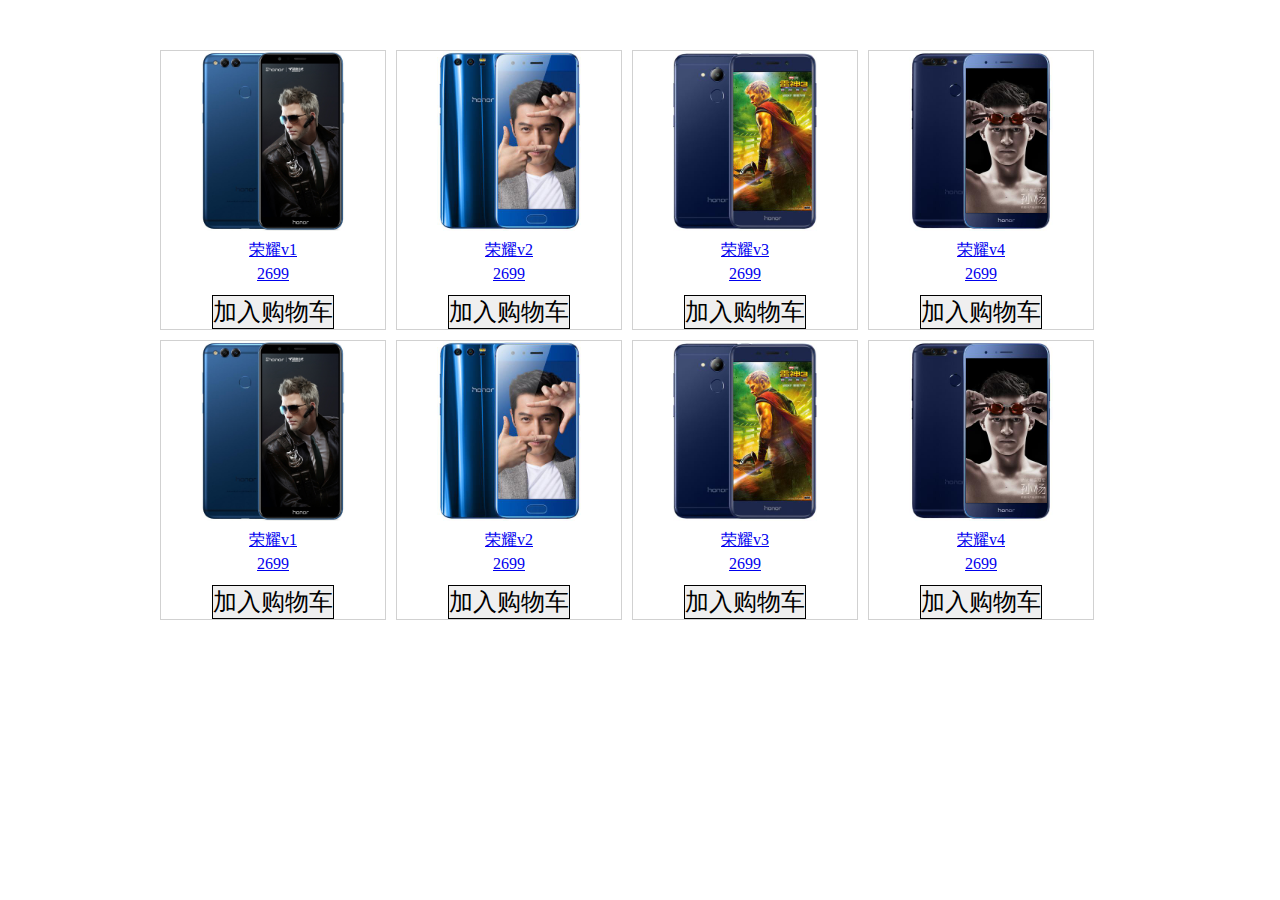
<file: ajax.html>
<!DOCTYPE html>
<html>
	<head>
		<meta charset="UTF-8">
		<title></title>
	</head>
	<style>
		*{
			border: 0;
			padding: 0;
			margin: 0;
		}

		ul,li,ol{
			list-style-type: none;
		}
		.shoplist{
			width: 960px;
			display: block;
			margin: 50px auto 0;
		}
		.shoplist > li{
			width: 224px;
			/*height: 334px;*/
			border: 1px solid #d1d1d1;
			text-align: center;
			float: left;
			margin-right: 10px;
			margin-bottom: 10px;
		}
		.shoplist > li button{
			font-size: 24px;
			margin-top: 10px;
			cursor: pointer;
			border: 1px solid #000;
		}
		.shoplist > li img{
			height: 180px;
			display: inline-block;
		}
		.shoplist > li p{
			width: 100%;
			height: 20px;
			margin-top: 5px;
		}

	</style>
	<body>
		<ul class="shoplist">
			<!--<li>
				<a href="page.html">
					<img src="img/1.jpg" alt="" />
					<p>小米1</p>
					<p>890</p>
				</a>
				<button>加入购物车</button>
			</li>-->
		</ul>
	</body>
</html>
<script src="js/jquery-1.11.1.js"></script>
<script>
	window.onload = function(){
		$.ajax({
			type:"get",
			url:"ajax.json",
			success:function(json){
				var str = "";
				var html = "";
				for(var attr in json){
					str += `<span cname='${attr}'>${json[attr].name}</span>`;
					for(var i = 0 ; i < json[attr].list.length ; i++){
						var pro = json[attr].list[i];
//						console.log(pro)
						html += `<li>
							<a href="page.html">
								<img src="img/${pro.src}" alt="" />
								<p>${pro.name}</p>
								<p>${pro.price}</p>
							</a>
							<button>加入购物车</button>
						</li>`
					}
					$(".nav").html(str);
					$(".shoplist").html(html);
				}
			}
		})
	}
</script>
</file>
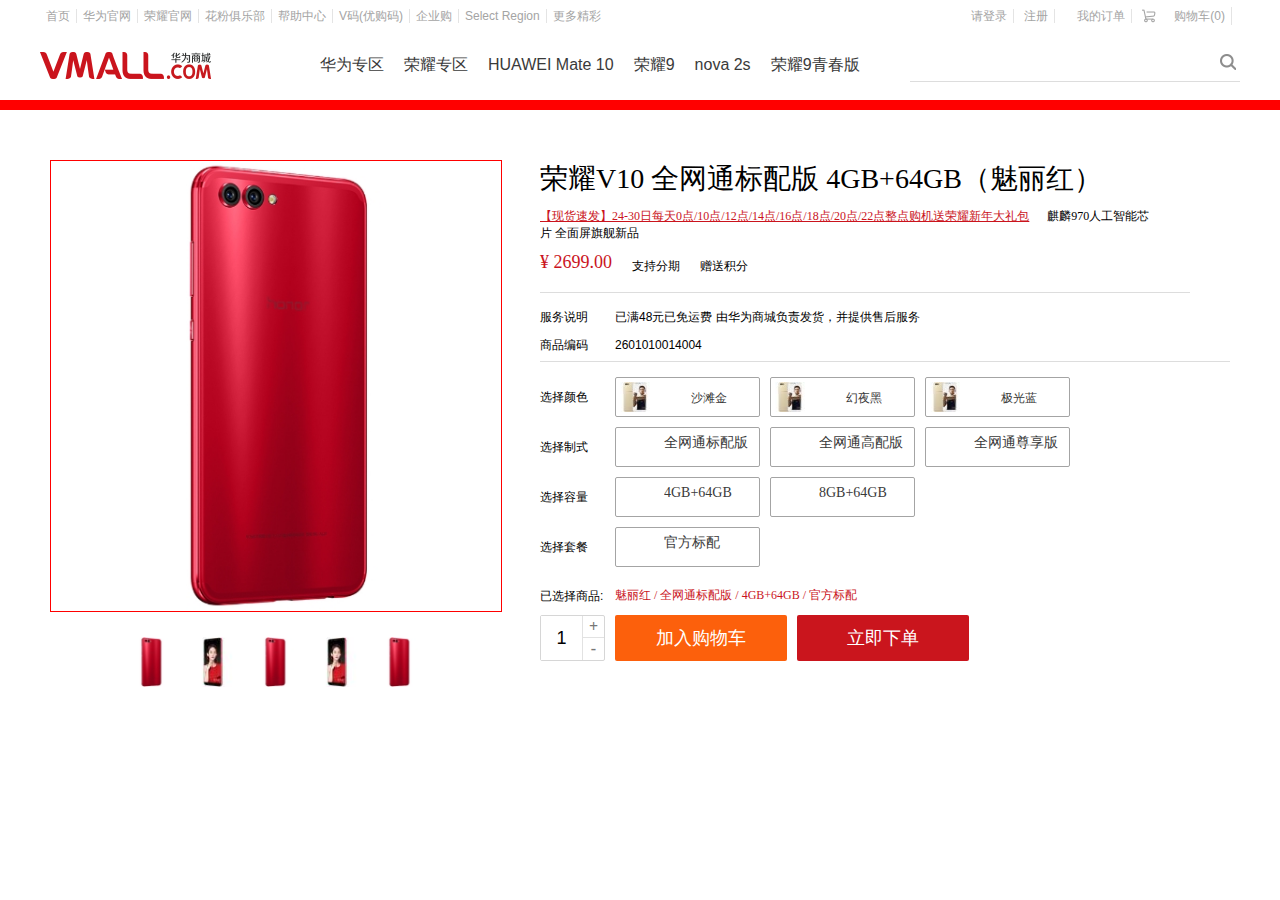
<file: detail.html>
<!DOCTYPE html>
<html>
	<head>
		<meta charset="UTF-8">
		<title></title>
	</head>
	<link rel="stylesheet" type="text/css" href="css/detail.css"/>
	<script src="js/jquery-1.11.1.js"></script>
	<script src="js/myCookie.js"></script>
	<script src="js/detail.js"></script>
	<body>
		<div id="dhl">
		<div id="dhl-con">			
			<div id="L">
				<ul class="left">
					<li><a>首页</a></li>
					<li><a>华为官网</a></li>
					<li><a>荣耀官网</a></li>
					<li><a>花粉俱乐部</a></li>
					<li><a>帮助中心</a></li>
					<li><a>V码(优购码)</a></li>
					<li><a>企业购</a></li>
					<li><a>Select Region</a></li>
					<li><a class="last">更多精彩</a></li>
				</ul>
			</div>
			<div id="R">
				<ul class="right">
					<li><a href="login.html">请登录</a>  
						<a href="regist.html">注册</a> </li>
					<li><a>我的订单</a></li>
					<li>
						<a style="display: inline-block;">
							<!--display:inline-block-->
							<div class="gwcc">
								<img src="img/icon-common.png"/>
							</div>
						<span class="gwc">购物车(<span>0</span>)</span>
						</a>
					</li>
				</ul>
			</div>
		</div>
	</div>
	
	
<!--header-->
	<div id="header">
		<div id="header-con">
			<div class="zuo">
				<img class="img-logo" src="img/logo.png"/>
				<ul>
					<li><a>华为专区</a></li>
					<li><a>荣耀专区</a></li>
					<li><a>HUAWEI Mate 10</a></li>
					<li><a>荣耀9</a></li>
					<li><a>nova 2s</a></li>
					<li><a>荣耀9青春版</a></li>
				</ul>
			</div>
			<div class="you">
				<div class="search">
					<div class="search-bar">
						<div class="search-bar-form">
						<form method="get">
							<input type="text" class="txt"/>
							<input type="submit" class="btn" value="搜索" />
							<input type="hidden" id="channelType" name="channelType" value="0">
							<input type="hidden" id="default-search" value="HUAWEI Mate 10 荣耀V10">
						</form>
					</div>
					</div>
				</div>
			</div>
		</div>
	</div>
	<div class="tiao"></div>
	
	<div id="pro">
		<div class="pro-left">
			<div class="le-con">
				<div class="top">
					<div class="t1">
						<div class="t2">
							<img src="img/3t.jpg" class="d1"/>
							<img src="img/t4.jpg" class="d1"/>
							<img src="img/3t.jpg" class="d1"/>
							<img src="img/t4.jpg" class="d1"/>
							<img src="img/3t.jpg" class="d1"/>
							<div id="mask"></div>
						</div>
					</div>		
				</div>
				
				
				<div class="bot">
					<div class="boo">
						<ul>
							<li><a><img src="img/3di.jpg"/></a></li>
							<li><a><img src="img/di4.jpg"/></a></li>
							<li><a><img src="img/3di.jpg"/></a></li>
							<li><a><img src="img/di4.jpg"/></a></li>
							<li><a><img src="img/3di.jpg"/></a></li>
						</ul>
					</div>		
				</div>
				
			</div>
			<div id="big">
				<img src="img/3da.jpg" class="bigImage" style="display: block;"/>
				<img src="img/da4.jpg" class="bigImage"/>
				<img src="img/3da.jpg" class="bigImage"/>
				<img src="img/da4.jpg" class="bigImage"/>
				<img src="img/3da.jpg" class="bigImage"/>
				
			</div>
		</div>
		
		
		<div class="pro-right">
			<div class="ri-con">
				<div class="comma">
					<div class="meta">
						<h1>荣耀V10 全网通标配版 4GB+64GB（魅丽红）</h1>
						<div class="slogan">
							<a>【现货速发】24-30日每天0点/10点/12点/14点/16点/18点/20点/22点整点购机送荣耀新年大礼包</a>
							<span>麒麟970人工智能芯片 全面屏旗舰新品</span>
						</div>
						
						
						
						<div class="price">
							<div class="money">
								<span class="qian">¥ 2699.00</span>
							</div>
							<div class="accti">
								<div class="ac">
									<ul>
										<li>
											<span class="">支持分期</span>
										</li>
										<li><span class="">赠送积分</span></li>
									</ul>
								</div>
							</div>
							
						</div>
						
						<div class="line"></div>
					</div>
					

					<div class="pull">
						<label>服务说明</label>
						<div class="f1">
							<div class="pro-des">
								<p>已满48元已免运费
								由华为商城负责发货，并提供售后服务</p>
							</div>
						</div>
					</div>
					<span class="clear"></span>
					
					
					
					<div class="des">
						<label>商品编码</label>
						<div class="f1">
							<div class="pro-des">
								2601010014004
							</div>
						</div>
					</div>
								
					<div class="line1"></div>
					
					<div class="pro-sku">
						<dl>
							<label>选择颜色</label>
							<div class="pro1">
								<ul>
									<li>
										<div class="sku">
											<a href="">
												<img src="img/11.jpg"/>
												<p>
													<span id="vv">沙滩金</span>
												</p>
											</a>
										</div>
									</li>
									
									<li>
										<div class="sku">
											<a href="">
												<img src="img/11.jpg"/>
												<p>
													<span id="vv">幻夜黑</span>
												</p>
											</a>
										</div>
									</li>
									
									<li>
										<div class="sku">
											<a href="">
												<img src="img/11.jpg"/>
												<p>
													<span id="vv">极光蓝</span>
												</p>
											</a>
										</div>
									</li>
								</ul>
							</div>
						</dl>
						<dl>
							<label>选择制式</label>
							<div class="pro1">
								<ul>
									<li>
										<div class="sku">
											<a href="">
												<p>
													<span id="cc">全网通标配版</span>
												</p>
											</a>
										</div>
									</li>
									
									<li>
										<div class="sku">
											<a href="">
												<p>
													<span id="cc">全网通高配版</span>
												</p>
											</a>
										</div>
									</li>
									
									<li>
										<div class="sku">
											<a href="">
												<p>
													<span id="cc">全网通尊享版</span>
												</p>
											</a>
										</div>
									</li>
								</ul>
							</div>
						</dl>
						<dl>
							<label>选择容量</label>
							<div class="pro1">
								<ul>
									<li>
										<div class="sku">
											<a href="">
												<p>
													<span id="cc">4GB+64GB</span>
												</p>
											</a>
										</div>
									</li>
									
									<li>
										<div class="sku">
											<a href="">
												<p>
													<span id="cc">8GB+64GB</span>
												</p>
											</a>
										</div>
									</li>
								</ul>
							</div>
						</dl>
						<dl>
							<label>选择套餐</label>
							<div class="pro1">
								<ul>
									<li>
										<div class="sku">
											<a href="">
												<p>
													<span id="cc">官方标配</span>
												</p>
											</a>
										</div>
									</li>
								</ul>
							</div>
						</dl>
					</div>
					
					<div class="gwc">
						<div class="shang">
							<label>已选择商品:</label>
							<p class="sel">魅丽红 / 全网通标配版 / 4GB+64GB / 官方标配 </p>
						</div>
						<span class="clear"></span>
						
						
						<div class="xia">
							<div class="xia-con">
								<div class="nn1">
									<input type="text" class="protxt" placeholder="1" value="1"/>
									<p class="kuang">
										<a id="plus" href="javascript:;">+</a>
										<a id="minus" href="javascript:;">-</a>
									</p>
								</div>
								<div class="nn2">
									
								</div>
								<div class="nn3">
									<div class="yc">
										<a class="diyi" href="javascript:;" onclick="">
										<span>加入购物车</span>
										</a>
										<a class="dier" href="javascript:;" onclick="">
										<span>立即下单</span>
										</a>
									</div>
								</div>
							</div>
							<span class="clear"></span>
						</div>
					</div>
					
					
					
				</div>
			</div>
		</div>
		
	</div>
	<span class="clear"></span>

	</body>
</html>
<script src="js/detail.js">
window.onload = function(){
	//购物车
$.ajax({
	type:"get",
	url:"data1.json",
	success:function(json){
		var str = "";
		var html = "";
		for(var attr in json){
			str += `<span cname='${attr}'>${json[attr].name}</span>`;
			for(var i = 0 ; i < json[attr].list.length ; i ++){
				var pro = json[attr].list[i];
//				console.log(pro);
				html += `<li>
							<a href="page.html?pid=${pro.id}&cname=${attr}">
								<img src="img/${pro.src}" alt="" />
								<p>${pro.name}</p>
								<p>${pro.price}</p>
							</a>
							<button>加入购物车</button>
						</li>`
			}
			$(".meta").html( str );
			$(".t1").html( html );
		}
	}
})
//$("#plus").click(function(){
//	var arr = [];
//	var json = {
////		id = $(this).data("id")
//	}
//})
}

</script>
</file>
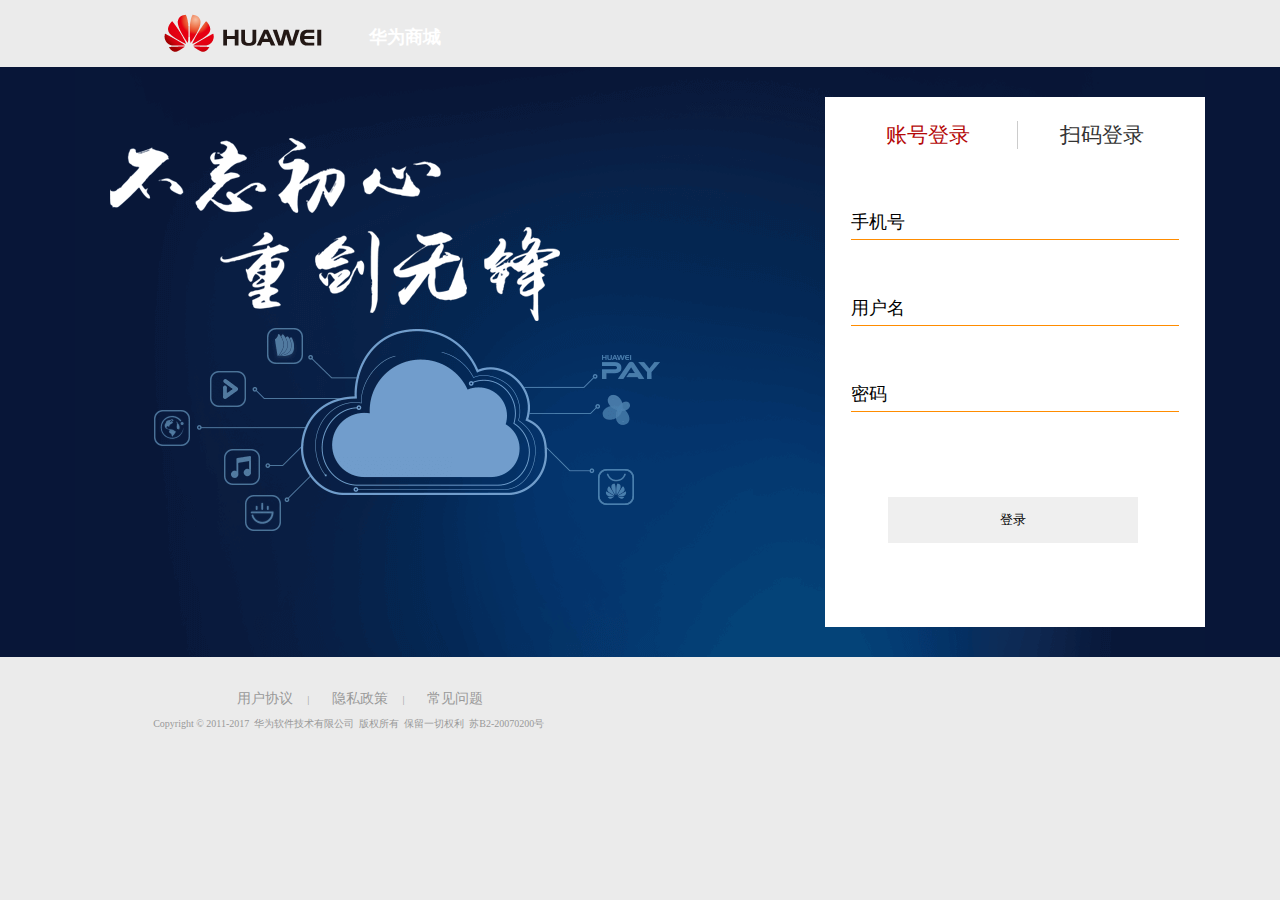
<file: login.html>
<!DOCTYPE html>
<html>
	<head>
		<meta charset="UTF-8">
		<title></title>
	</head>
	<link rel="stylesheet" type="text/css" href="css/login.css"/>
	<script src="js/jquery-1.11.1.js" type="text/javascript" charset="utf-8"></script>
	<script src="js/myCookie.js"></script>
	<script src="js/login.js" type="text/javascript" charset="utf-8"></script>
	<body>
		<div id="login">
			<div class="head">
				<div class="head-con">
					
					<div class="logo">
						<img src="img/hua.png"/>
					</div>	
					
					<div class="name">
						<b class="b2">华为商城</b>
					</div>
				</div>
			</div>
			
			<div class="bo">
				<div class="bo-con" style="background: url(img/bg.png) no-repeat;">
					<div class="denglu">
						<div class="shang">
							<span class="z">账号登录</span>
							<span class="s">扫码登录</span>
						</div>
						<div class="xia">
							<div class="nc1" contenteditable="true">
								<label class="cc1">手机号</label>
							</div>
							<div class="nc2" contenteditable="true">
								<label class="cc2">用户名</label>
							</div>
							<div class="nc3" contenteditable="true">
								<label class="cc3">密码</label>
							</div>
							
							<input type="button" class="bt" value="登录" />
						</div>
					</div>
				</div>
			</div>
			
			
			<div class="foot">
				<div class="bott-con">
						<ul>
							<li><a>用户协议</a><em>|</em></li>
							<li><a>隐私政策</a><em>|</em></li>
							<li><a>常见问题</a></li>
						</ul>
						<p class="footer">Copyright&nbsp;©&nbsp;2011-2017&nbsp;&nbsp;华为软件技术有限公司&nbsp;&nbsp;版权所有&nbsp;&nbsp;保留一切权利&nbsp;&nbsp;苏B2-20070200号&nbsp;</p>
					</div>
			</div>
		</div>
	</body>
</html>
</file>
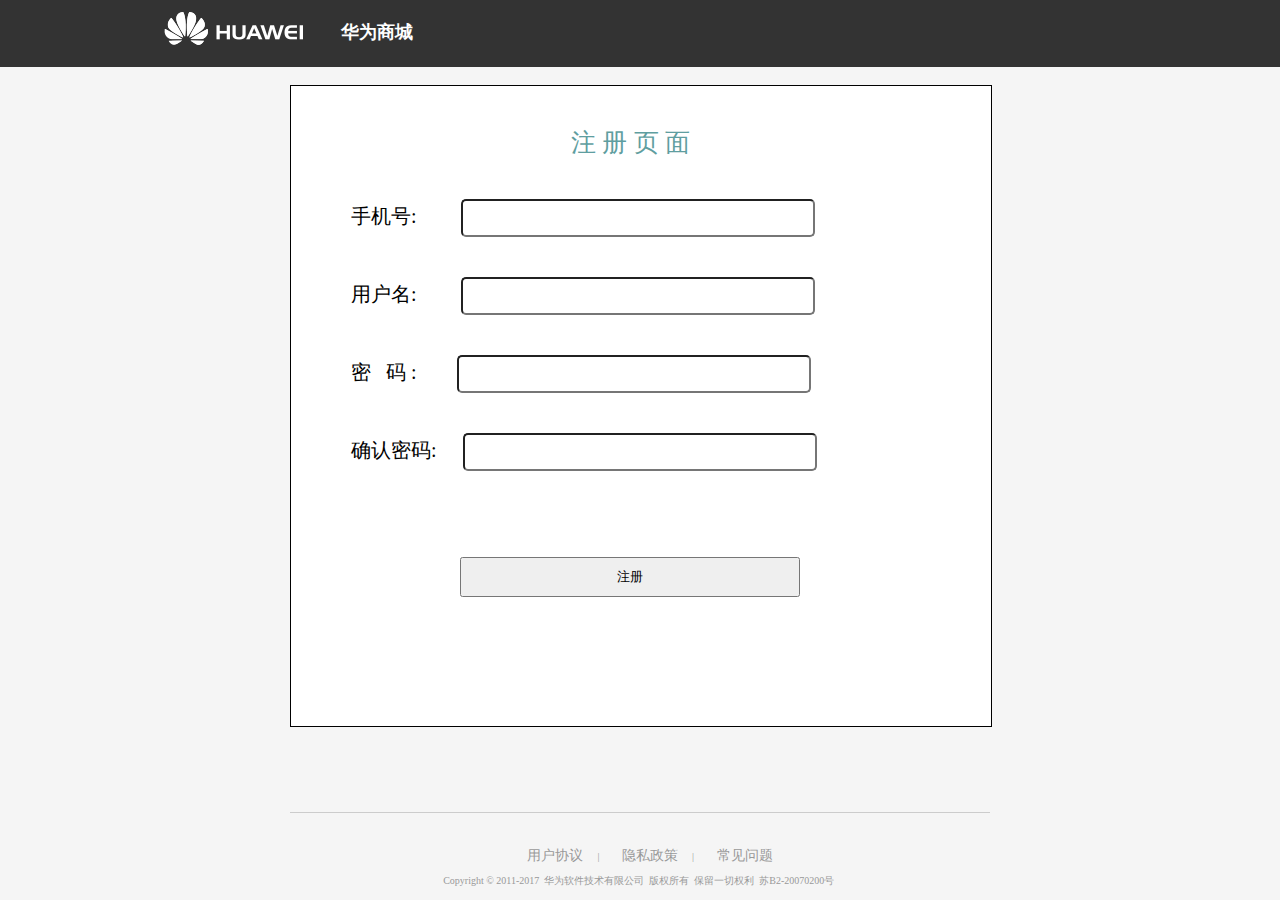
<file: regist.html>
<!DOCTYPE html>
<html>
	<head>
		<meta charset="UTF-8">
		<title></title>
	</head>
	<link rel="stylesheet" type="text/css" href="css/regist.css"/>
	<script src="js/jquery-1.11.1.js" type="text/javascript" charset="utf-8"></script>
	<script src="js/regist.js" type="text/javascript" charset="utf-8"></script>
	<body>
		<div id="head">
			<div id="head-con">
				<div class="logo">
					<img src="img/head.png"/>
				</div>	
				
				<div class="name">
					<b class="b2">华为商城</b>
				</div>
				
			<div id="main">
				<form method="post">

					<i>注&nbsp;册&nbsp;页&nbsp;面</i>
					
					<div class="phone he">
						<span >手机号:</span>
						<input class="sss" type="text" name="" id="ss1" value="" /><a class="error">输入有误</a>
						
					</div>
					
					<div class="username he">
						<span >用户名:</span>
						<input class="sss" type="text" name="" id="ss2" value="" />
						<a class="error">输入有误</a>
						
					</div>
					
					<div class="pwd he">	
						<span >密&nbsp;&nbsp;&nbsp;码 :</span>
						<input class="sss" type="password" name="" id="ss3" value="" /><a class="error">输入有误</a>
						
					</div>
									
					<div class="qpwd he">	
						<span >确认密码:</span>
						<input class="sss" type="password" name="" id="ss4" value="" /><a class="error">输入有误</a>
						
					</div>
					
				
				</form>
				<input class="reg" type="button"  value="注册" />
				<div class="xian">
					
				</div>
				<div class="bott">
					<div class="bott-con">
						<ul>
							<li><a>用户协议</a><em>|</em></li>
							<li><a>隐私政策</a><em>|</em></li>
							<li><a>常见问题</a></li>
						</ul>
						<p class="footer">Copyright&nbsp;©&nbsp;2011-2017&nbsp;&nbsp;华为软件技术有限公司&nbsp;&nbsp;版权所有&nbsp;&nbsp;保留一切权利&nbsp;&nbsp;苏B2-20070200号&nbsp;</p>
					</div>
				</div>
		</div>
		</div>			
	</div>
	</body>
</html>
</file>
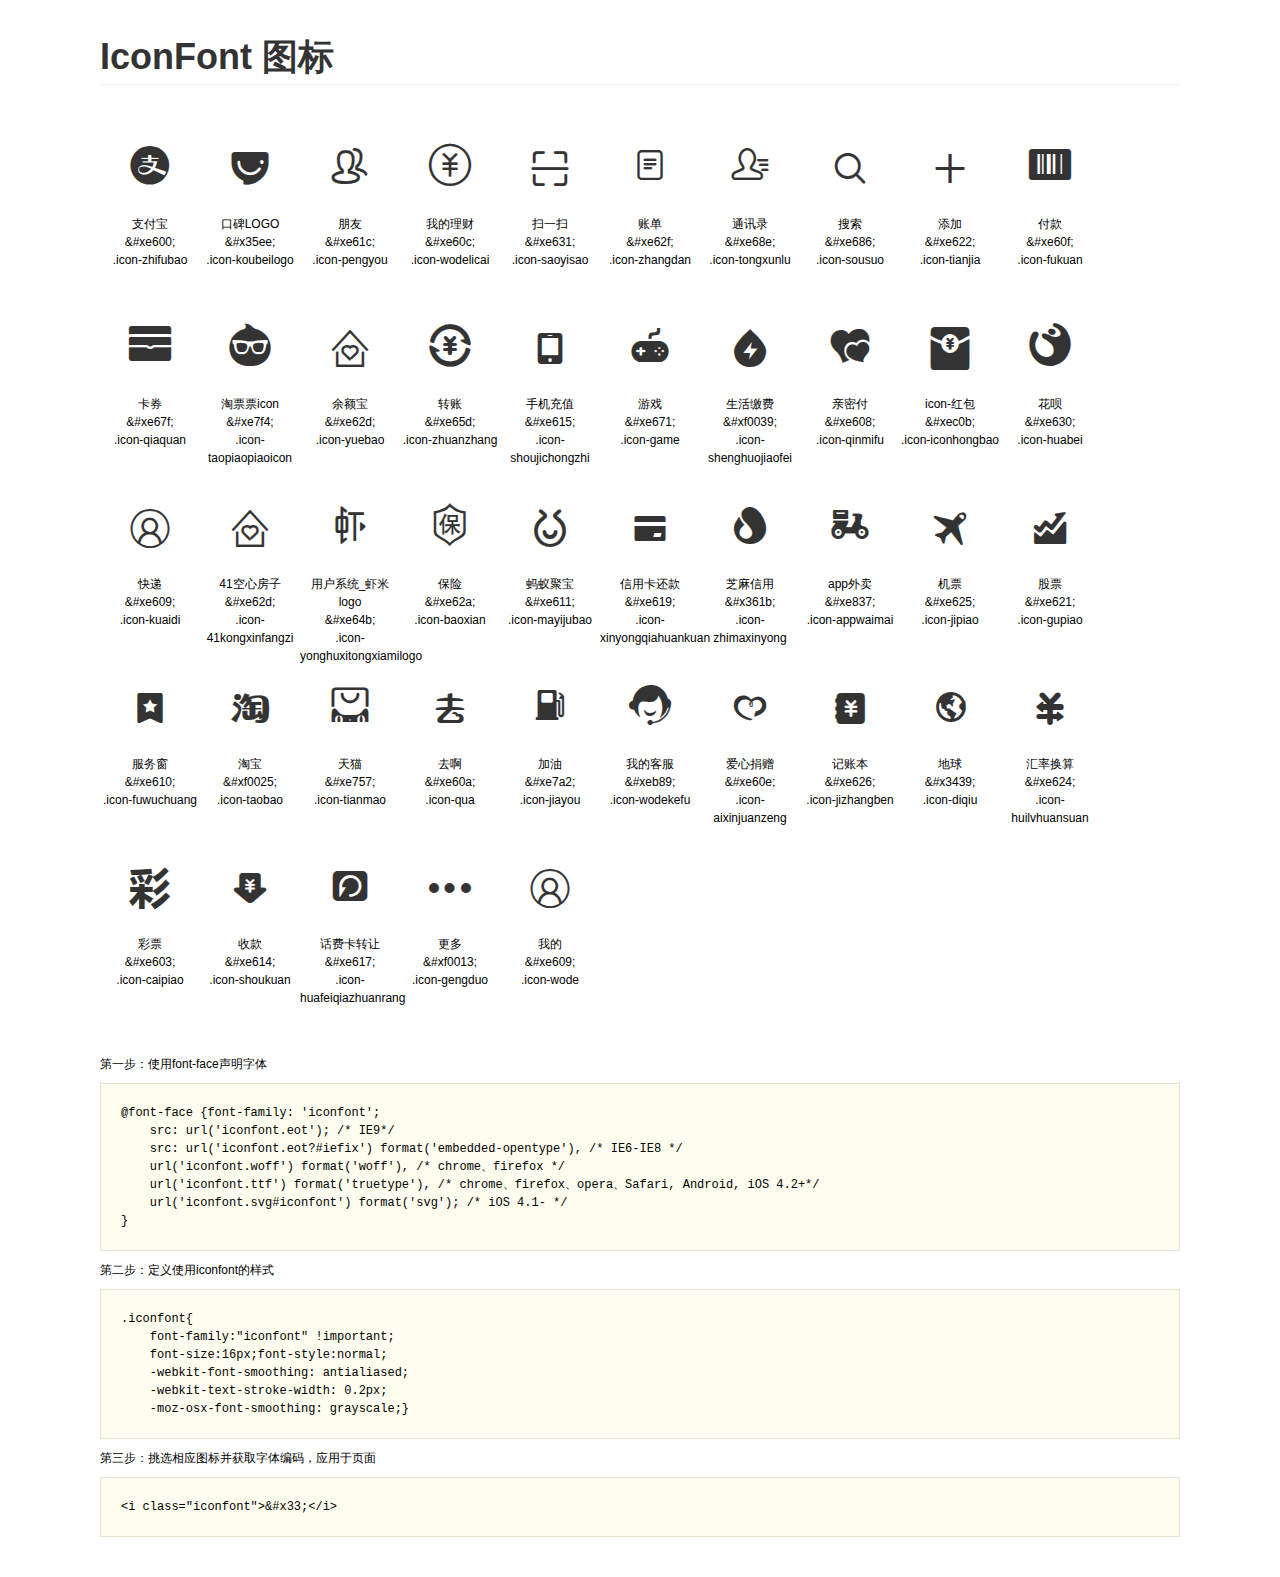
<file: iconfont/demo.html>
<!DOCTYPE html>
<html>
<head>
    <meta charset="utf-8"/>
    <title>IconFont</title>
    <link rel="stylesheet" href="demo.css">
    <link rel="stylesheet" href="iconfont.css">
</head>
<body>
    <div class="main">
        <h1>IconFont 图标</h1>
        <ul class="icon_lists clear">
            
                <li>
                <i class="icon iconfont">&#xe600;</i>
                    <div class="name">支付宝</div>
                    <div class="code">&amp;#xe600;</div>
                    <div class="fontclass">.icon-zhifubao</div>
                </li>
            
                <li>
                <i class="icon iconfont">&#x35ee;</i>
                    <div class="name">口碑LOGO</div>
                    <div class="code">&amp;#x35ee;</div>
                    <div class="fontclass">.icon-koubeilogo</div>
                </li>
            
                <li>
                <i class="icon iconfont">&#xe61c;</i>
                    <div class="name">朋友</div>
                    <div class="code">&amp;#xe61c;</div>
                    <div class="fontclass">.icon-pengyou</div>
                </li>
            
                <li>
                <i class="icon iconfont">&#xe60c;</i>
                    <div class="name">我的理财</div>
                    <div class="code">&amp;#xe60c;</div>
                    <div class="fontclass">.icon-wodelicai</div>
                </li>
            
                <li>
                <i class="icon iconfont">&#xe631;</i>
                    <div class="name">扫一扫</div>
                    <div class="code">&amp;#xe631;</div>
                    <div class="fontclass">.icon-saoyisao</div>
                </li>
            
                <li>
                <i class="icon iconfont">&#xe62f;</i>
                    <div class="name">账单</div>
                    <div class="code">&amp;#xe62f;</div>
                    <div class="fontclass">.icon-zhangdan</div>
                </li>
            
                <li>
                <i class="icon iconfont">&#xe68e;</i>
                    <div class="name">通讯录</div>
                    <div class="code">&amp;#xe68e;</div>
                    <div class="fontclass">.icon-tongxunlu</div>
                </li>
            
                <li>
                <i class="icon iconfont">&#xe686;</i>
                    <div class="name">搜索</div>
                    <div class="code">&amp;#xe686;</div>
                    <div class="fontclass">.icon-sousuo</div>
                </li>
            
                <li>
                <i class="icon iconfont">&#xe622;</i>
                    <div class="name">添加</div>
                    <div class="code">&amp;#xe622;</div>
                    <div class="fontclass">.icon-tianjia</div>
                </li>
            
                <li>
                <i class="icon iconfont">&#xe60f;</i>
                    <div class="name">付款</div>
                    <div class="code">&amp;#xe60f;</div>
                    <div class="fontclass">.icon-fukuan</div>
                </li>
            
                <li>
                <i class="icon iconfont">&#xe67f;</i>
                    <div class="name">卡券</div>
                    <div class="code">&amp;#xe67f;</div>
                    <div class="fontclass">.icon-qiaquan</div>
                </li>
            
                <li>
                <i class="icon iconfont">&#xe7f4;</i>
                    <div class="name">淘票票icon</div>
                    <div class="code">&amp;#xe7f4;</div>
                    <div class="fontclass">.icon-taopiaopiaoicon</div>
                </li>
            
                <li>
                <i class="icon iconfont">&#xe62d;</i>
                    <div class="name">余额宝</div>
                    <div class="code">&amp;#xe62d;</div>
                    <div class="fontclass">.icon-yuebao</div>
                </li>
            
                <li>
                <i class="icon iconfont">&#xe65d;</i>
                    <div class="name">转账</div>
                    <div class="code">&amp;#xe65d;</div>
                    <div class="fontclass">.icon-zhuanzhang</div>
                </li>
            
                <li>
                <i class="icon iconfont">&#xe615;</i>
                    <div class="name">手机充值</div>
                    <div class="code">&amp;#xe615;</div>
                    <div class="fontclass">.icon-shoujichongzhi</div>
                </li>
            
                <li>
                <i class="icon iconfont">&#xe671;</i>
                    <div class="name">游戏</div>
                    <div class="code">&amp;#xe671;</div>
                    <div class="fontclass">.icon-game</div>
                </li>
            
                <li>
                <i class="icon iconfont">&#xf0039;</i>
                    <div class="name">生活缴费</div>
                    <div class="code">&amp;#xf0039;</div>
                    <div class="fontclass">.icon-shenghuojiaofei</div>
                </li>
            
                <li>
                <i class="icon iconfont">&#xe608;</i>
                    <div class="name">亲密付</div>
                    <div class="code">&amp;#xe608;</div>
                    <div class="fontclass">.icon-qinmifu</div>
                </li>
            
                <li>
                <i class="icon iconfont">&#xec0b;</i>
                    <div class="name">icon-红包</div>
                    <div class="code">&amp;#xec0b;</div>
                    <div class="fontclass">.icon-iconhongbao</div>
                </li>
            
                <li>
                <i class="icon iconfont">&#xe630;</i>
                    <div class="name">花呗</div>
                    <div class="code">&amp;#xe630;</div>
                    <div class="fontclass">.icon-huabei</div>
                </li>
            
                <li>
                <i class="icon iconfont">&#xe609;</i>
                    <div class="name">快递</div>
                    <div class="code">&amp;#xe609;</div>
                    <div class="fontclass">.icon-kuaidi</div>
                </li>
            
                <li>
                <i class="icon iconfont">&#xe62d;</i>
                    <div class="name">41空心房子</div>
                    <div class="code">&amp;#xe62d;</div>
                    <div class="fontclass">.icon-41kongxinfangzi</div>
                </li>
            
                <li>
                <i class="icon iconfont">&#xe64b;</i>
                    <div class="name">用户系统_虾米logo</div>
                    <div class="code">&amp;#xe64b;</div>
                    <div class="fontclass">.icon-yonghuxitongxiamilogo</div>
                </li>
            
                <li>
                <i class="icon iconfont">&#xe62a;</i>
                    <div class="name">保险</div>
                    <div class="code">&amp;#xe62a;</div>
                    <div class="fontclass">.icon-baoxian</div>
                </li>
            
                <li>
                <i class="icon iconfont">&#xe611;</i>
                    <div class="name">蚂蚁聚宝</div>
                    <div class="code">&amp;#xe611;</div>
                    <div class="fontclass">.icon-mayijubao</div>
                </li>
            
                <li>
                <i class="icon iconfont">&#xe619;</i>
                    <div class="name">信用卡还款</div>
                    <div class="code">&amp;#xe619;</div>
                    <div class="fontclass">.icon-xinyongqiahuankuan</div>
                </li>
            
                <li>
                <i class="icon iconfont">&#x361b;</i>
                    <div class="name">芝麻信用</div>
                    <div class="code">&amp;#x361b;</div>
                    <div class="fontclass">.icon-zhimaxinyong</div>
                </li>
            
                <li>
                <i class="icon iconfont">&#xe837;</i>
                    <div class="name">app外卖</div>
                    <div class="code">&amp;#xe837;</div>
                    <div class="fontclass">.icon-appwaimai</div>
                </li>
            
                <li>
                <i class="icon iconfont">&#xe625;</i>
                    <div class="name">机票</div>
                    <div class="code">&amp;#xe625;</div>
                    <div class="fontclass">.icon-jipiao</div>
                </li>
            
                <li>
                <i class="icon iconfont">&#xe621;</i>
                    <div class="name">股票</div>
                    <div class="code">&amp;#xe621;</div>
                    <div class="fontclass">.icon-gupiao</div>
                </li>
            
                <li>
                <i class="icon iconfont">&#xe610;</i>
                    <div class="name">服务窗</div>
                    <div class="code">&amp;#xe610;</div>
                    <div class="fontclass">.icon-fuwuchuang</div>
                </li>
            
                <li>
                <i class="icon iconfont">&#xf0025;</i>
                    <div class="name">淘宝</div>
                    <div class="code">&amp;#xf0025;</div>
                    <div class="fontclass">.icon-taobao</div>
                </li>
            
                <li>
                <i class="icon iconfont">&#xe757;</i>
                    <div class="name">天猫</div>
                    <div class="code">&amp;#xe757;</div>
                    <div class="fontclass">.icon-tianmao</div>
                </li>
            
                <li>
                <i class="icon iconfont">&#xe60a;</i>
                    <div class="name">去啊</div>
                    <div class="code">&amp;#xe60a;</div>
                    <div class="fontclass">.icon-qua</div>
                </li>
            
                <li>
                <i class="icon iconfont">&#xe7a2;</i>
                    <div class="name">加油</div>
                    <div class="code">&amp;#xe7a2;</div>
                    <div class="fontclass">.icon-jiayou</div>
                </li>
            
                <li>
                <i class="icon iconfont">&#xeb89;</i>
                    <div class="name">我的客服</div>
                    <div class="code">&amp;#xeb89;</div>
                    <div class="fontclass">.icon-wodekefu</div>
                </li>
            
                <li>
                <i class="icon iconfont">&#xe60e;</i>
                    <div class="name">爱心捐赠</div>
                    <div class="code">&amp;#xe60e;</div>
                    <div class="fontclass">.icon-aixinjuanzeng</div>
                </li>
            
                <li>
                <i class="icon iconfont">&#xe626;</i>
                    <div class="name">记账本</div>
                    <div class="code">&amp;#xe626;</div>
                    <div class="fontclass">.icon-jizhangben</div>
                </li>
            
                <li>
                <i class="icon iconfont">&#x3439;</i>
                    <div class="name">地球</div>
                    <div class="code">&amp;#x3439;</div>
                    <div class="fontclass">.icon-diqiu</div>
                </li>
            
                <li>
                <i class="icon iconfont">&#xe624;</i>
                    <div class="name">汇率换算</div>
                    <div class="code">&amp;#xe624;</div>
                    <div class="fontclass">.icon-huilvhuansuan</div>
                </li>
            
                <li>
                <i class="icon iconfont">&#xe603;</i>
                    <div class="name">彩票</div>
                    <div class="code">&amp;#xe603;</div>
                    <div class="fontclass">.icon-caipiao</div>
                </li>
            
                <li>
                <i class="icon iconfont">&#xe614;</i>
                    <div class="name">收款</div>
                    <div class="code">&amp;#xe614;</div>
                    <div class="fontclass">.icon-shoukuan</div>
                </li>
            
                <li>
                <i class="icon iconfont">&#xe617;</i>
                    <div class="name">话费卡转让</div>
                    <div class="code">&amp;#xe617;</div>
                    <div class="fontclass">.icon-huafeiqiazhuanrang</div>
                </li>
            
                <li>
                <i class="icon iconfont">&#xf0013;</i>
                    <div class="name">更多</div>
                    <div class="code">&amp;#xf0013;</div>
                    <div class="fontclass">.icon-gengduo</div>
                </li>
            
                <li>
                <i class="icon iconfont">&#xe609;</i>
                    <div class="name">我的</div>
                    <div class="code">&amp;#xe609;</div>
                    <div class="fontclass">.icon-wode</div>
                </li>
            
        </ul>


        <div class="helps">
            第一步：使用font-face声明字体
            <pre>
@font-face {font-family: 'iconfont';
    src: url('iconfont.eot'); /* IE9*/
    src: url('iconfont.eot?#iefix') format('embedded-opentype'), /* IE6-IE8 */
    url('iconfont.woff') format('woff'), /* chrome、firefox */
    url('iconfont.ttf') format('truetype'), /* chrome、firefox、opera、Safari, Android, iOS 4.2+*/
    url('iconfont.svg#iconfont') format('svg'); /* iOS 4.1- */
}
</pre>
第二步：定义使用iconfont的样式
            <pre>
.iconfont{
    font-family:"iconfont" !important;
    font-size:16px;font-style:normal;
    -webkit-font-smoothing: antialiased;
    -webkit-text-stroke-width: 0.2px;
    -moz-osx-font-smoothing: grayscale;}
</pre>
第三步：挑选相应图标并获取字体编码，应用于页面
<pre>
&lt;i class="iconfont"&gt;&amp;#x33;&lt;/i&gt;
</pre>
        </div>

    </div>
</body>
</html>
</file>
<file: css/detail.css>
*{
		margin:0;
		padding:0;
	}
	img{
		border:0;display: block;}
	input{outline: none;}
	a,u{
		text-decoration:none;
	}
	ul,ol,li{
		list-style: none;
	}
	body,html{
	    width: 100%;
		height: 100%;
	}
	.clear{
		display: block;
		clear: both;
	}
	.current{
		border: 1px solid red;
	}
	/*dhl*/
	#dhl{
		display: block;
	}
	#dhl-con{
		width:1200px;
		height: 30px;
		line-height: 30px;
		margin: 0 auto;
	}
	#dhl-con li{
		float: left;		
	}
	#dhl-con a{
		font:12px/1.5 "Helvetica Neue",Helvetica,Arial,"Microsoft Yahei","Hiragino Sans GB","Heiti SC","WenQuanYi Micro Hei",sans-serif;
		cursor: pointer;
		padding:0 6px;
		color: #A4A4A4;
		border-right: 1px solid #e4e4e4;
	
	}
	#dhl-con a:hover{
		color: red;
	}
	#L{
		float: left;
		position: relative;
	}
	#R{
		float: right;
		position: relative;
	}
	#R li{
		float: left;
		padding: 0 8px;
	}
	#R .gwcc{
		width:14px;
		height: 14px;
		overflow: hidden;
		position: absolute;
		left:185px;
		top:9px;
	}
	#R .gwc{
		padding: 5px 0px 0 20px;
		border-right:0;
	}
	#L .last{
		border-right:0;
	}
	
	
/*header*/
	#header{
		display: block;
	/*	line-height: 1.5;或者给header-con 一个高度*/
		padding: 10px 0;
		font-family: "Helvetica Neue",Helvetica,Arial,"Microsoft Yahei","Hiragino Sans GB","Heiti SC","WenQuanYi Micro Hei",sans-serif;
	}
	#header-con{
		margin: 0 auto;
		width:1200px;
		height: 50px;
		background:white;
	}
	#header-con a{
		cursor: pointer;
	}
	/*#header-con a:hover
		color: red;
	}*/
	.img-logo{
		float: left;
 	    margin-right: 40px;
   		width: 240px;
   		height: 50px;
	}
	.zuo{
		float: left;
	}
	.zuo ul{
		float: left;
		height:40px;
		margin-top:5px ;
	}
	.zuo li{
		float: left;
		margin-right:20px ;
	}
	.zuo a{
	    font-size: 16px;
   		color: #3a3a3a;
		display: block;/*display后可给a加宽高*/
		/*height: 50px;*/
		line-height: 40px;		
	}
	.you{
		float: right;
	}
	.search-bar{
		/*background: coral;*/
		margin-top: 14px;
   	}
	.search-bar-form{
		background: ;
   		width: 330px;
    	height: 27px;
    	/*background:#FAEBD7;*/	
	}
	.search-bar,.search-bar-form{
	    border-bottom: 1px solid #ddd;
    	width: 330px;
   		height: 27px;
    	/*line-height: 1px;*/
    	position: relative;
	}
	.search-bar-form .txt{
		background: #fff;
		border: 0;
		/*color: #3a3a3a;*/
		width: 299px;
		padding-left: 11px;
		height: 27px;
		line-height: 27px;		
	}
	.search-bar-form .btn{
	    width: 20px;
	    height: 33px;
    	cursor: pointer;
    	border: 0;
    	text-indent: -9999px;
    	overflow: hidden;
    	position: absolute;
    	right:0px;
    	background: url(../img/fdj.jpg) no-repeat;	
	}
	
/*tiao*/
.tiao{
	height: 10px;
	background: red;
	margin-bottom:50px ;
}

#pro{
	width: 1180px;
	margin: 0 auto;	
	position: relative;
}
.clear{
	display: block;
	clear:both;
}
.pro-left{
	float: left;
}
.le-con{
	width: 450px;
	margin: 0 auto;
	/*position: fixed;*/
	z-index: 99;
	top:-228px;
	
}
.top{
	position: relative;
}
.t1{
	width: 450px;
	height: 450px;
	border: 1px solid red;
}
.t2{
	top:0;
	z-index:300;
	position: relative;
	
}
.t2 a{
	display: block;
	position: relative;
	color: #3A3A3A;
	cursor: pointer;
}
.t2 img{
	width: 450px;
	height: 450px;
	position: absolute;
}
.bot{
    width: 450px;
   	height: 52px;
    margin-top: 24px;
}
.boo{
	width: 310px;
    height: 52px;
    margin-left: 70px;
}
.boo ul{
	left:-62px;
}
.boo li{
	float: left;
	padding: 0 5px;
}
.boo a{
	display: block;
    width: 50px;
    height: 50px;
    border: 1px solid #fff;
}
.boo img{
	display: block;
    width: 50px;
    height: 50px;
}
 #big{
 	width:400px;
	height:400px;
	border:1px solid #ccc;
	background: #fff;
	overflow:hidden;
	position:absolute;
	left:490px;
	top:0;
	z-index: 100;
	display:none;
	}
.bigImage{
	position:absolute;
	top:0;
	left:0;
	width: 800px;
	height: 800px;
	display: none;
}
#mask{
	width:225px;
	height:225px;
	background:#D6D6D6;
	opacity:0.4;
	position:absolute;
	top:0;
	left:0;
	display: none;
}
.pro-right{
	position: relative;
	float: right;	
	}
.ri-con{
	width: 690px;
	height: 526px;
	padding: 0 0 30px 30px;
	position: relative;
}
.meta,.price{
	margin-bottom: 8px;
}
.meta h1{
	font-size: 28px;
	font-weight: 400;
    max-height: 84px;
    overflow: hidden;
    margin-bottom: 10px;
}
.meta,.slogan{
	position: relative;
    font-size: 12px;
    padding-right: 40px;
    margin-bottom: 10px;
}
.slogan a{
	color: #ca141d;
    text-decoration: underline;
    margin-right: 15px;
    cursor: pointer;
}
.price{
	margin-bottom: 8px;
}
.price .money{
	float: left;
    color: #ca141d;
    font-size: 18px;
}
.price .accti{
	float: left;
	position: relative;
}
.ac{
	height: 28px;
    float: left;
    cursor: pointer;
    position: relative;
}
.ac li{
	float: left;
    line-height: 28px;
    margin-left: 20px;
}
.ac i{
	width: 20px;
    height: 20px;
    float: left;
    margin-right: 4px;
    background: url();
}
.line{
	background: #ddd;
	font-size: 1px;
    line-height: 1px;
    height: 0;
    margin-top:50px;
    width: 100%;
    border-bottom: 1px solid #ddd;
    margin-bottom: 15px;
}
.pull{
	margin-bottom: 10px;
}
.clear{
	display: block;
	clear:both;
}
label,.f1{
	line-height: 1.5;
    float: left;
    width: 75px;
    cursor: default;
    font:12px/1.5 "Helvetica Neue",Helvetica,Arial,"Microsoft Yahei","Hiragino Sans GB","Heiti SC","WenQuanYi Micro Hei",sans-serif;
}
.pull .f1{
	float: left;
}
.pro-des p{
	float: left;
    width: 548px;
}
.des{
	margin: 10px 0 10px 0;
}
.line1{
	background: #ddd;
	font-size: 1px;
    line-height: 1px;
    height: 0;
    margin-top:35px;
    width: 100%;
    border-bottom: 1px solid #ddd;
    margin-bottom: 15px;
}
.pro-sku label{
	line-height: 40px!important;
}
.pro1{
	width: 610px;
	overflow: hidden;
}
.pro1 ul{
	width: 620px;
	float: left;
}
.pro1 li{
	float: left;
	margin: 0 10px 10px 0;
}
.sku a{
	display: block;
    border: 1px solid #a4a4a4;
    width: 143px;
    height: 38px;
    border-radius: 2px;
    position: relative;
}
.sku img{
	width: 30px;
    height: 30px;
    margin-top: 4px;
    margin-left: 4px;
}
.sku a{
	display: block;
    border: 1px solid #a4a4a4;
    width: 143px;
    height: 38px;
    border-radius: 2px;
    position: relative;
    color: #3a3a3a;
    cursor: pointer;
}
.sku a p{
	width: 90px;
	height: 30px;
	position: absolute;
    top: 5px;
	right: 5px;
    overflow: hidden;
}
.sku #vv{
	font-size: 12px;
	display: block;
	width: 90px;
	height: 30px;
    line-height: 15px;
    display: table-cell;
    vertical-align: middle;
    text-align: center;
    word-wrap: break-word;
    word-break: break-all;
}
.sku #cc{
	font-size: 14px;
	text-align: center;
}



.gwc{
	height: 49px;
	padding-top:10px ;
}
.shang .sel{
	width:548px;
	float: left;
	font-size: 12px;
	color: #ca141d;
}
.xia{
	margin-top: 10px;
	position: relative;
}
.nn1{
	float:left;
	    border: 1px solid #d6d6d6;
    margin-right: 10px;
    border-radius: 2px;
}
.protxt{
    float: left;
    width: 41px;
    height: 44px;
    line-height: 44px;
    border: 0;
    font-size: 18px;
    text-align: center;
    border-right: 1px solid #e2e2e2;
}
.kuang{
	    width: 21px;
    float: left;
}
.kuang a{
	cursor: pointer;
	display: block;
    font-size: 16px;
    width: 21px;
    height: 21px;
    line-height: 22px;
    text-align: center;
    color: #777;
    font-weight: bold;
}
#plus{
	border-bottom: 1px solid #e2e2e2;
}

.nn3 a{
	float: left;
    margin-right: 10px;
}
.diyi{
	display: block;
    background: #fc600c;
    width: 172px;
    height: 46px;
    font-size: 18px;
    line-height: 46px;
    text-align: center;
    color: #fff;
    border-radius: 2px;
    border: 0;
    cursor: pointer;
}
.dier{
	display: block;
    background: #ca151d;
    width: 172px;
    height: 46px;
    font-size: 18px;
    line-height: 46px;
    text-align: center;
    color: #fff;
    border-radius: 2px;
    border: 0;
    cursor: pointer;
	}
</file>
<file: css/login.css>
*{
	margin:0;
	padding: 0;
}
body{
	background-color: #EBEBEB;;
}
.head{
	height: 67px;
}
.head-con{
	width: 960px;
	margin: 0 auto;
}
.logo{
	width:143px
	position:static;
	left:2px;
	float: left;
	margin-right: 20px;
}
.logo img{
	margin: 12px 0 0 4px;
}
.name{
	font-size: 20px;
	font-family: "arial";
	height: 67px;
	line-height: 50px;
	padding-top: 8px;
}
.name .b2{
	font-size: 18px;
	color: white;
	margin-top:4px;
	float: left;
	margin-left: 18px;
}
.bo{
	width: 100%;
	background-color: #081638;
}
.bo-con{
	width: 1130px;
	height: 590px;
	margin: 0 auto;
}


.denglu{
	width: 380px;
	height: 530px;
	float: right;
	margin: 30px 0 30px 0;
	background: white;
}
.shang{
	width: 100%;
	margin: 24px auto 40px;
	text-align: center;
}
.denglu span{
	display: inline-block;
	width: 169px;
	color: #333333;
	font-size: 21px;
	font-weight: 500;
	font-family: "Microsoft YaHei" ! important;
	text-align: center;
    cursor: pointer;
}
.shang .z{
	color:#B40707; ;
}
.shang .s{
	border-left: 1px solid #cccccc;
}
.xia{
	width: 328px;
    margin: 0 auto;
}
.nc1,.nc2,.nc3{
	width: 328px;
	height: 30px;
	border: 0;
	padding: 10px 0 10px 0;
	border-bottom: 1px solid #FF8C00;
	margin: 35px auto;
}
label{
	position: relative;
	top:35%;
	font-size: 18px;	
}
.bt{
	width: 250px;
	height: 46px;
	border: 0;
	margin: 50px 0 0 37px;
}

.foot{
	width: 100%;
	margin:0 auto;
}
.bott-con{
	width: 700px;
	margin:30px 0 30px 0;
	text-align: center;
}

.bott-con ul{
	line-height: 24px;
    margin: 0 auto;
    font-size: 10px;
    color: #999;
}
.bott-con li{
	display: inline;
	padding-left: 20px;
}
.bott-con li a{
	font-size: 14px;
	cursor: pointer;
} 
.bott-con li em{
	margin-left: 14px;
}
.bott-con .footer{
	line-height: 24px;
	margin:0 auto;
	font-size: 10px;
	 color: #999;
}
</file>
<file: css/regist.css>
*{
	margin: 0;
	padding: 0;
}
ul,li{
	list-style: none;
}
input{
	outline: none;
}
i,em{
	font-style:normal;
}
body{
	font: Arial, Helvetica, sans-serif;/*12px/1.5*/
	background: whitesmoke;
}
#head{
	background: #333;
	height: 67px;
}
#head-con{
	width: 960px;
	margin: 0 auto;
}
.logo{
	width:143px
	position:static;
	left:2px;
	float: left;
	margin-right: 20px;
}
.logo img{
	margin: 12px 0 0 4px;
}
.name{
	font-size: 20px;
	font-family: "arial";
	height: 67px;
	line-height: 50px;
	padding-top: 8px;
}
.name .b2{
	font-size: 18px;
	color: white;
	margin-top:-1px;
	float: left;
	margin-left: 18px;
}
#main{
	width:700px;
	margin: 0 auto;
}
#main form{
	padding-top:40px ;
	width:700px;
	height: 600px;
	border: 1px solid black;
	margin: 10px auto ;
	background: white;
}
form i{
	font-size: 25px;
	padding-left:40% ;
	color: cadetblue;
	display: block;
	margin-bottom:40px ;
}
#main span{
	font-size: 20px;
	padding-left: 40px;
	margin-left: 20px;
}
.sss{
	width:350px;
	height:34px;
	border-radius: 5px;
}
#main .he{
	margin-bottom: 40px;
	position: relative;
}
#ss1,#ss2,#ss5{
	margin-left:40px;
}
#ss3{
	margin-left:36px;
}
#ss4{
	margin-left:22px;
}
.reg{
	width: 340px;
	height: 40px;
	position: relative;
	left: 170px;
	top: -180px;
}
#main .error{
	border: 1px solid crimson;
	width:60px;
	height: 20px;
	font-size: 14px;
	margin-left:15px ;
	display: none;
	text-align: center;
	position: absolute;
	right:10px;
	top:10px;
}
.yzm{
	position: relative;
}
.yz{
	width:30px;
	height: 32px;
	border: 1px solid forestgreen;
	position: absolute;
	right: 180px;
	top:1px;
}

.xian{
	width: 100%;
	border-top: 1px solid #ccc;
	height: 1px;
	margin-top:35px ;
}
.bott{
	width: 100%;
	margin:0 auto;
}
.bott-con{
	width: 700px;
	margin:30px 0 30px 0;
	text-align: center;
}
.bott-con ul{
	line-height: 24px;
    margin: 0 auto;
    font-size: 10px;
    color: #999;
}
.bott-con li{
	display: inline;
	padding-left: 20px;
}
.bott-con li a{
	font-size: 14px;
	cursor: pointer;
} 
.bott-con li em{
	margin-left: 14px;
}
.bott-con .footer{
	line-height: 24px;
	margin:0 auto;
	font-size: 10px;
	 color: #999;
}
</file>
<file: iconfont/iconfont.css>
@font-face {font-family: "iconfont";
  src: url('iconfont.eot?t=1470381255'); /* IE9*/
  src: url('iconfont.eot?t=1470381255#iefix') format('embedded-opentype'), /* IE6-IE8 */
  url('iconfont.woff?t=1470381255') format('woff'), /* chrome, firefox */
  url('iconfont.ttf?t=1470381255') format('truetype'), /* chrome, firefox, opera, Safari, Android, iOS 4.2+*/
  url('iconfont.svg?t=1470381255#iconfont') format('svg'); /* iOS 4.1- */
}

.iconfont {
  font-family:"iconfont" !important;
  font-size:16px;
  font-style:normal;
  -webkit-font-smoothing: antialiased;
  -webkit-text-stroke-width: 0.2px;
  -moz-osx-font-smoothing: grayscale;
}
.icon-zhifubao:before { content: "\e600"; }
.icon-koubeilogo:before { content: "\35ee"; }
.icon-pengyou:before { content: "\e61c"; }
.icon-wodelicai:before { content: "\e60c"; }
.icon-saoyisao:before { content: "\e631"; }
.icon-zhangdan:before { content: "\e62f"; }
.icon-tongxunlu:before { content: "\e68e"; }
.icon-sousuo:before { content: "\e686"; }
.icon-tianjia:before { content: "\e622"; }
.icon-fukuan:before { content: "\e60f"; }
.icon-qiaquan:before { content: "\e67f"; }
.icon-taopiaopiaoicon:before { content: "\e7f4"; }
.icon-yuebao:before { content: "\e62d"; }
.icon-zhuanzhang:before { content: "\e65d"; }
.icon-shoujichongzhi:before { content: "\e615"; }
.icon-game:before { content: "\e671"; }
.icon-shenghuojiaofei:before { content: "\f0039"; }
.icon-qinmifu:before { content: "\e608"; }
.icon-iconhongbao:before { content: "\ec0b"; }
.icon-huabei:before { content: "\e630"; }
.icon-kuaidi:before { content: "\e609"; }
.icon-41kongxinfangzi:before { content: "\e62d"; }
.icon-yonghuxitongxiamilogo:before { content: "\e64b"; }
.icon-baoxian:before { content: "\e62a"; }
.icon-mayijubao:before { content: "\e611"; }
.icon-xinyongqiahuankuan:before { content: "\e619"; }
.icon-zhimaxinyong:before { content: "\361b"; }
.icon-appwaimai:before { content: "\e837"; }
.icon-jipiao:before { content: "\e625"; }
.icon-gupiao:before { content: "\e621"; }
.icon-fuwuchuang:before { content: "\e610"; }
.icon-taobao:before { content: "\f0025"; }
.icon-tianmao:before { content: "\e757"; }
.icon-qua:before { content: "\e60a"; }
.icon-jiayou:before { content: "\e7a2"; }
.icon-wodekefu:before { content: "\eb89"; }
.icon-aixinjuanzeng:before { content: "\e60e"; }
.icon-jizhangben:before { content: "\e626"; }
.icon-diqiu:before { content: "\3439"; }
.icon-huilvhuansuan:before { content: "\e624"; }
.icon-caipiao:before { content: "\e603"; }
.icon-shoukuan:before { content: "\e614"; }
.icon-huafeiqiazhuanrang:before { content: "\e617"; }
.icon-gengduo:before { content: "\f0013"; }
.icon-wode:before { content: "\e609"; }
</file>
<file: iconfont/demo.css>
*{margin: 0;padding: 0;list-style: none;}
/*
KISSY CSS Reset
理念：1. reset 的目的不是清除浏览器的默认样式，这仅是部分工作。清除和重置是紧密不可分的。
2. reset 的目的不是让默认样式在所有浏览器下一致，而是减少默认样式有可能带来的问题。
3. reset 期望提供一套普适通用的基础样式。但没有银弹，推荐根据具体需求，裁剪和修改后再使用。
特色：1. 适应中文；2. 基于最新主流浏览器。
维护：玉伯<lifesinger@gmail.com>, 正淳<ragecarrier@gmail.com>
 */

/** 清除内外边距 **/
body, h1, h2, h3, h4, h5, h6, hr, p, blockquote, /* structural elements 结构元素 */
dl, dt, dd, ul, ol, li, /* list elements 列表元素 */
pre, /* text formatting elements 文本格式元素 */
form, fieldset, legend, button, input, textarea, /* form elements 表单元素 */
th, td /* table elements 表格元素 */ {
  margin: 0;
  padding: 0;
}

/** 设置默认字体 **/
body,
button, input, select, textarea /* for ie */ {
  font: 12px/1.5 tahoma, arial, \5b8b\4f53, sans-serif;
}
h1, h2, h3, h4, h5, h6 { font-size: 100%; }
address, cite, dfn, em, var { font-style: normal; } /* 将斜体扶正 */
code, kbd, pre, samp { font-family: courier new, courier, monospace; } /* 统一等宽字体 */
small { font-size: 12px; } /* 小于 12px 的中文很难阅读，让 small 正常化 */

/** 重置列表元素 **/
ul, ol { list-style: none; }

/** 重置文本格式元素 **/
a { text-decoration: none; }
a:hover { text-decoration: underline; }


/** 重置表单元素 **/
legend { color: #000; } /* for ie6 */
fieldset, img { border: 0; } /* img 搭车：让链接里的 img 无边框 */
button, input, select, textarea { font-size: 100%; } /* 使得表单元素在 ie 下能继承字体大小 */
/* 注：optgroup 无法扶正 */

/** 重置表格元素 **/
table { border-collapse: collapse; border-spacing: 0; }

/* 清除浮动 */
.ks-clear:after, .clear:after {
  content: '\20';
  display: block;
  height: 0;
  clear: both;
}
.ks-clear, .clear {
  *zoom: 1;
}

.main {padding: 30px 100px;}
.main h1{font-size:36px; color:#333; text-align:left;margin-bottom:30px; border-bottom: 1px solid #eee;}

.helps{margin-top:40px;}
.helps pre{
  padding:20px;
  margin:10px 0;
  border:solid 1px #e7e1cd;
  background-color: #fffdef;
  overflow: auto;
}

.icon_lists li{
  float:left;
  width: 100px;
  height:180px;
  text-align: center;
}
.icon_lists .icon{
  font-size: 42px;
  line-height: 100px;
  margin: 10px 0;
  color:#333;
  -webkit-transition: font-size 0.25s ease-out 0s;
  -moz-transition: font-size 0.25s ease-out 0s;
  transition: font-size 0.25s ease-out 0s;

}
.icon_lists .icon:hover{
  font-size: 100px;
}
</file>
